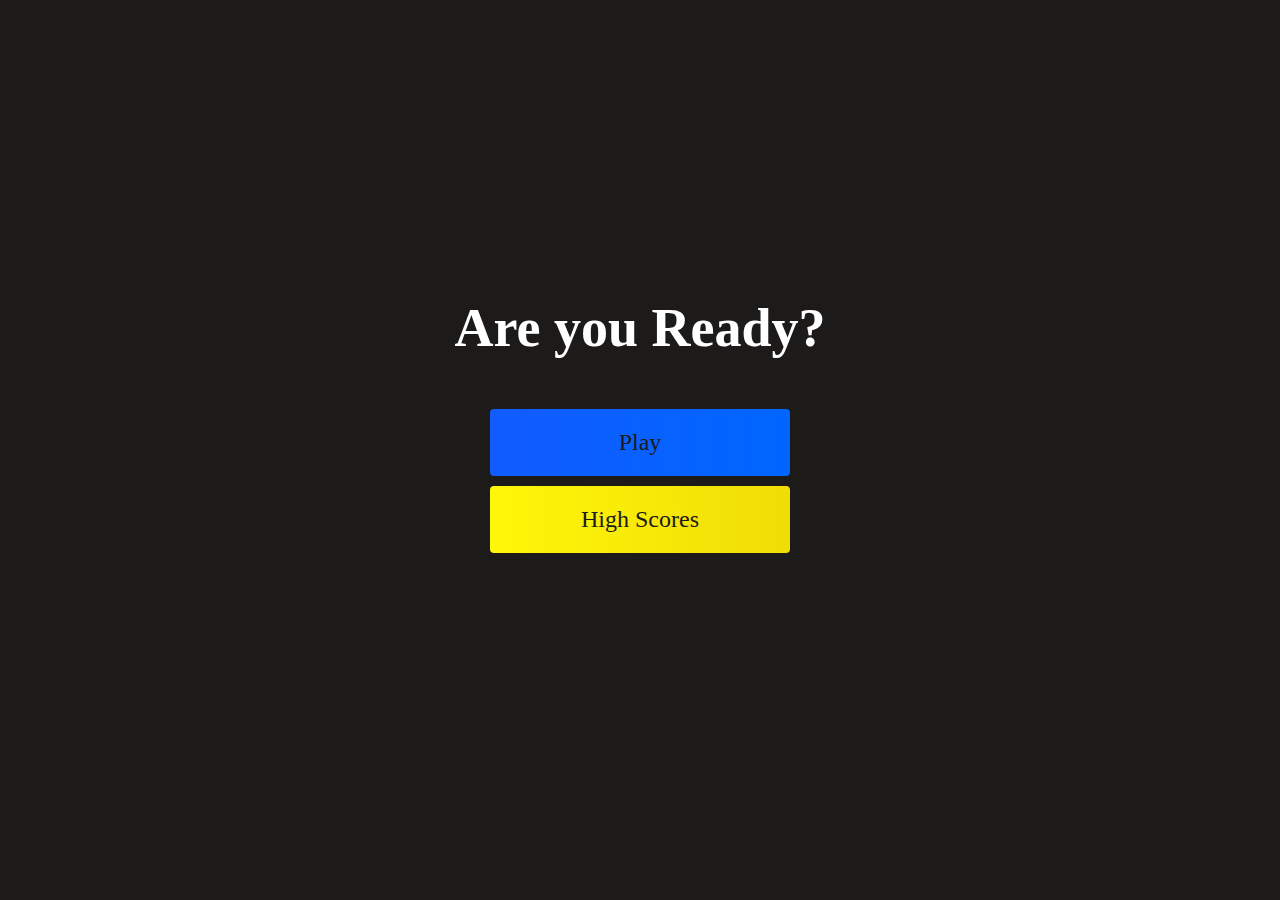
<file: index.html>
<!DOCTYPE html>
<html lang="en">
<head>
    <meta charset="UTF-8">
    <meta name="viewport" content="width=device-width, initial-scale=1.0">
    <title>Code Quiz</title>
    <link rel="stylesheet" href="./style.css">
</head>
<body>
    <div class="container">
        <div id="home" class="flex-column flex-center">
            <h1>Are you Ready?</h1>
            <a href="./game.html" class="btn" id="start">Play</a> 
            <a href="./highscores.html" id="highscore-btn" class="btn">High Scores</a>
            <h2 id="countdown"></h2>
            <p id="main"></p>


        </div>
    </div>
</body>
</html>
</file>
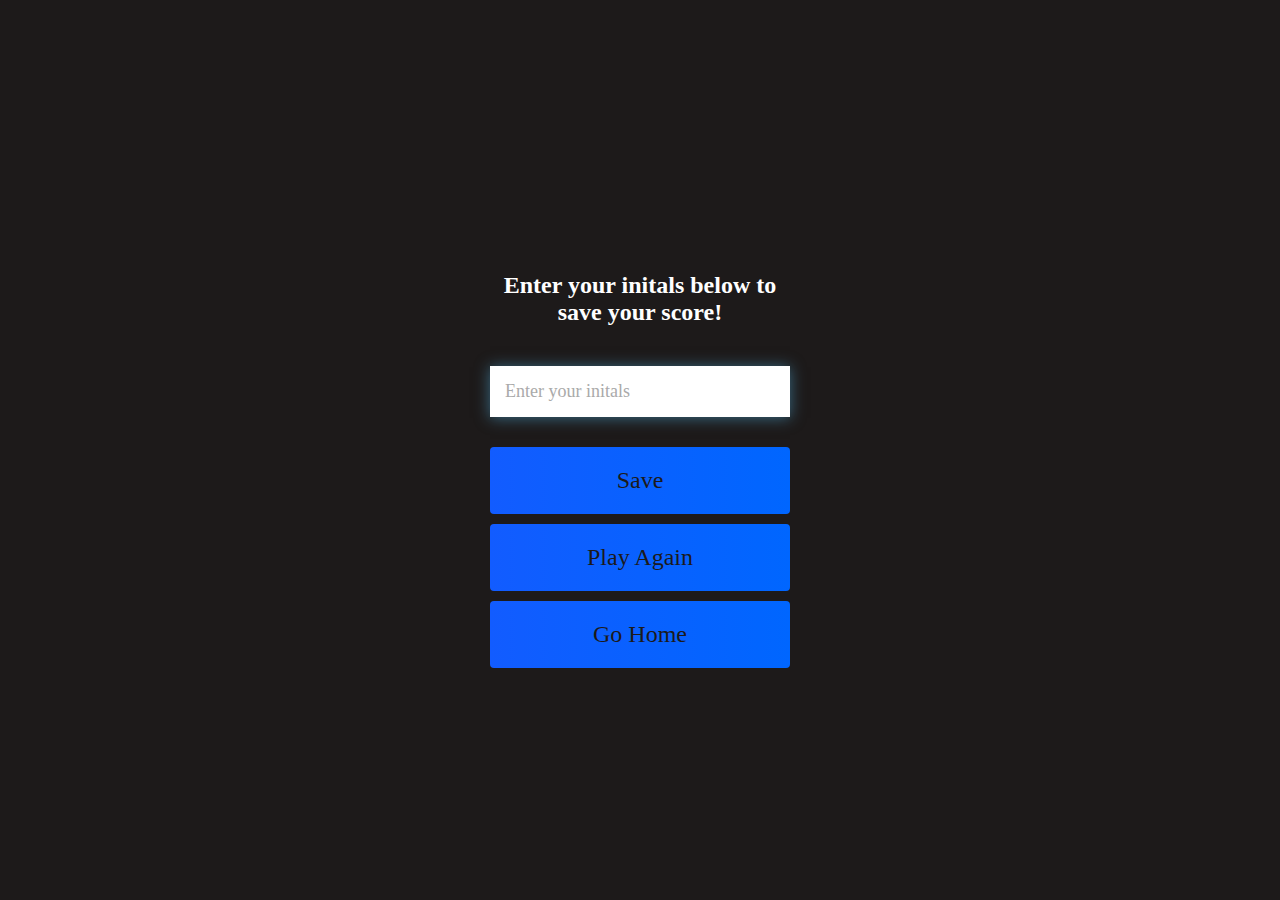
<file: end.html>
<!DOCTYPE html>
<html lang="en">

<head>
    <meta charset="UTF-8">
    <meta name="viewport" content="width=device-width, initial-scale=1.0">
    <title>Document</title>
    <link rel="stylesheet" href="style.css">
</head>

<body>
    <div class="container">
        <div id="end" class="flex-center flex-column">
            <h1 id="finalScore">0</h1>
            <form class="end-form-container">
                <h2 id="end-text">Enter your initals below to save your score!</h2>
                <input type="text" name="name" id="username" placeholder="Enter your initals">
                <button class="btn" id="saveScoreBtn" type="submit" onclick="saveHighScore(event)"
                    disabled>Save</button>
            </form>
            <a href="game.html" class="btn">Play Again</a>
            <a href="index.html" class="btn">Go Home</a>
        </div>
    </div>
    <script src="end.js"></script>
</body>

</html>
</file>
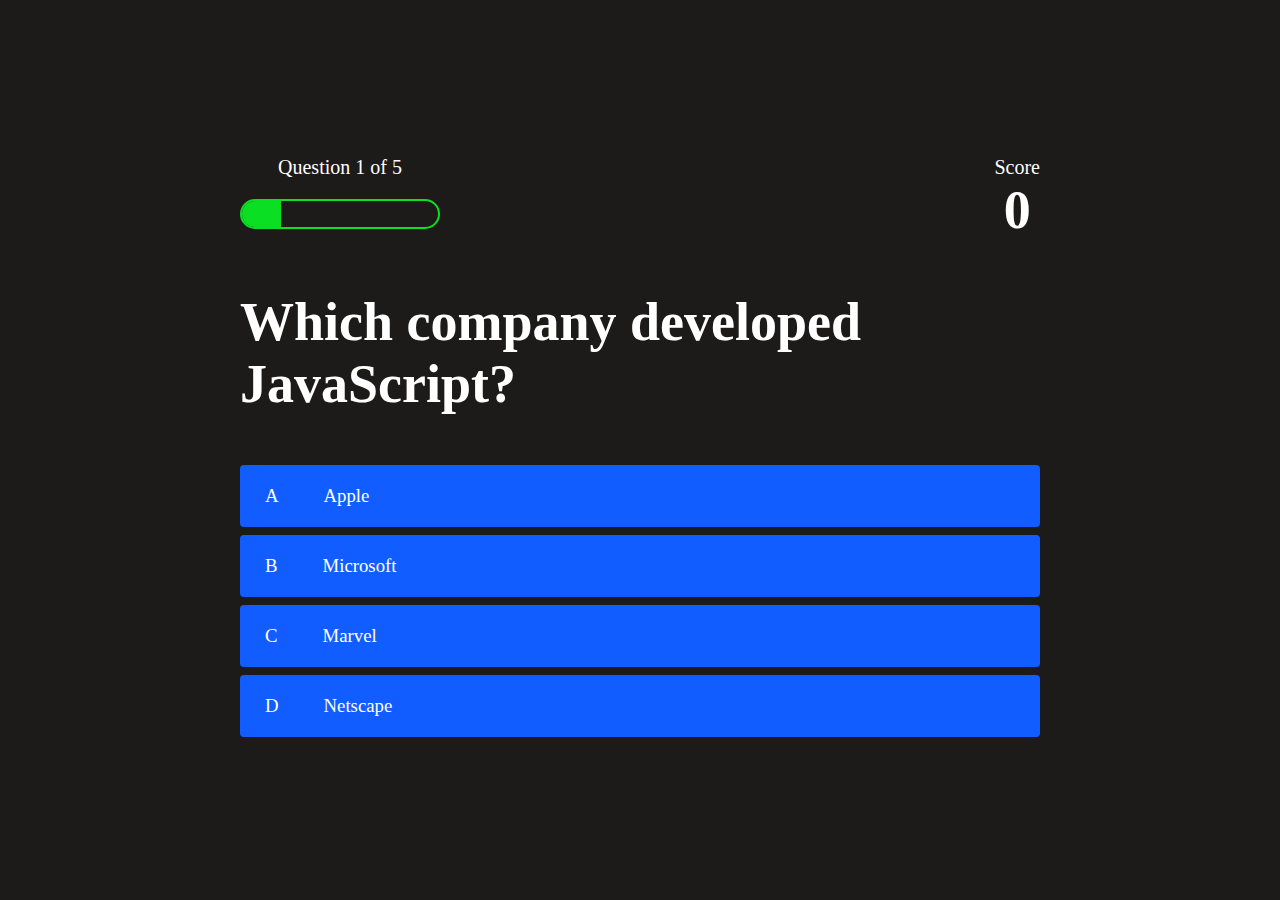
<file: game.html>
<!DOCTYPE html>
<html lang="en">

<head>
    <meta charset="UTF-8">
    <meta name="viewport" content="width=device-width, initial-scale=1.0">
    <title>Quiz Page</title>
    <link rel="stylesheet" href="style.css">
    <link rel="stylesheet" href="game.css">
</head>

<body>
    <div class="container">
        <div id="game" class="justify-center flex-column">
            <div id="hud">
                <div class="hud-item">
                    <p id="progressText" class="hud-prefix">
                        Question
                    </p>
                    <div id="progressBar">
                        <div id="progressBarFull"></div>
                    </div>
                </div>
                <div class="hud-item">
                    <p class="hud-prefix">
                        Score
                    </p>
                    <h1 class="hud-main-text" id="score">
                        0
                    </h1>
                </div>
            </div>
            <h1 id="question">What is the answer to this question</h1>
            <div class="choice-container">
                <p class="choice-prefix">A</p>
                <p class="choice-text" data-number="1">Choice</p>
            </div>
            <div class="choice-container">
                <p class="choice-prefix">B</p>
                <p class="choice-text" data-number="2">Choice 2</p>
            </div>
            <div class="choice-container">
                <p class="choice-prefix">C</p>
                <p class="choice-text" data-number="3">Choice 3</p>
            </div>
            <div class="choice-container">
                <p class="choice-prefix">D</p>
                <p class="choice-text" data-number="4">Choice 4</p>
            </div>
        </div>
    </div>
    <script src="./script.js"></script>
</body>

</html>
</file>
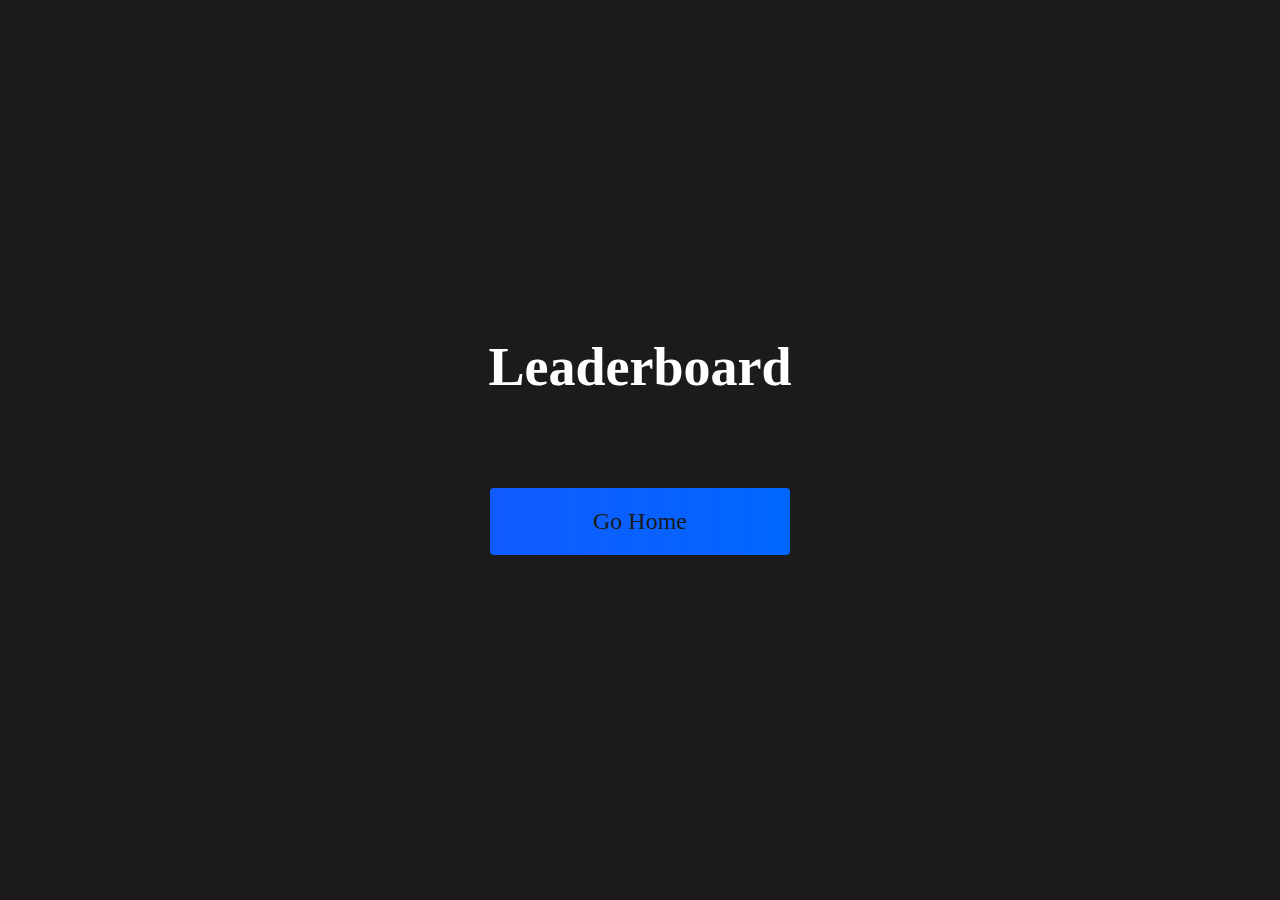
<file: highscores.html>
<!DOCTYPE html>
<html lang="en">

<head>
    <meta charset="UTF-8">
    <meta name="viewport" content="width=device-width, initial-scale=1.0">
    <title>High Scores</title>
    <link rel="stylesheet" href="./style.css">
    <link rel="stylesheet" href="./highscores.css">
</head>

<body>
    <div class="container">
        <div id="highScores" class="flex-center flex-column">
            <h1 id="finalScore">Leaderboard</h1>
            <ul id="highScoresList"></ul>
            <a href="./index.html" class="btn">Go Home</i></a>
        </div>
    </div>
    <script src="./highscores.js"></script>
</body>

</html>
</file>
<file: style.css>
:root {
    background-color: rgb(29, 26, 26)
}

* {
    box-sizing: border-box;
    margin: 0;
    padding: 0;
    font-size: 62.5%;
    font-family: 'Nova Square', cursive;
}

h1 {
    font-size: 5.4rem;
    color: #fff;
    margin-bottom: 5rem;
}



h2 {
    font-size: 4.2rem;
    margin-bottom: 4rem;

}

.container {
    width: 100vw;
    height: 100vh;
    display: flex;
    justify-content: center;
    align-items: center;
    max-width: 80rem;
    margin: 0 auto;
    padding: 2rem;
}

.flex-column {
    display: flex;
    flex-direction: column;
}

.flex-center {
    justify-content: center;
    align-items: center;
}

.justify-center {
    justify-content: center;
}

.text-center {
    text-align: center;
}

.hidden {
    display: none;
}

.btn {
    font-size: 2.4rem;
    padding: 2rem 0;
    width: 30rem;
    text-align: center;
    margin-bottom: 1rem;
    text-decoration: none;
    color: rgb(28, 26, 26);
    background: linear-gradient(90deg, rgb(18, 92, 255) 0%, rgb(0, 102, 255) 100%);
    border-radius: 4px;
}

.btn:hover {
    cursor: pointer;
    box-shadow: 0 0.4rem 1.4rem 0 rgba(8, 114, 244, 0.6);
    transition: transform 150ms;
    transform: scale(1.03);
}

.btn[disabled]:hover {
    cursor: not-allowed;
    box-shadow: none;
    transform: none;
}

#highscore-btn {
    background: linear-gradient(90deg, rgb(255, 247, 9) 0%, rgb(240, 221, 6) 100%);
}

#highscore-btn:hover {
    box-shadow: 0 0.4rem 1.4rem 0 rgba(255,255,0,0.5)
}
/* End Page CSS */
.end-form-container {
    width: 100%;
    display: flex;
    flex-direction: column;
    align-items: center;
    max-width: 30rem;
}

input {
    margin-bottom: 1rem;
    width: 20rem;
    padding: 1.5rem;
    font-size: 1.8rem;
    border: none;
    box-shadow: 0 0.1rem 1.4rem 0 rgba(86, 185, 235, 0.5);
}

input::placeholder {
    color: #aaa;
}

#username {
    margin-bottom: 3rem;
    width: 100%;
    outline: none;
}

#end-text {
    font-size: 2.4rem;
    color: #fff;
    text-align: center;
}

#saveScoreBtn {
    border: none;
}
</file>
<file: game.css>
body {
    color: #fff;
}

.choice-container {
    display: flex;
    margin-bottom: 0.8rem;
    width: 100%;
    border-radius: 4px;
    background: rgb(18, 93, 255);
    font-size: 3rem;
    min-width: 80rem;
}

.choice-container:hover {
    cursor: pointer;
    box-shadow: 0 0.4rem 1.4rem 0 rgba(6, 103, 247, 0.5);
    transform: scale(1.02);
    transform: transform 100ms;
}

.choice-prefix {
    padding: 2rem 2.5rem;
    color: white;
}

.choice-text {
    padding: 2rem;
    width: 100%;
}

.correct {
    background: linear-gradient(32deg, rgba(11, 223, 36) 0%, rgb(41, 232, 111) 100%);
}

.incorrect {
    background: linear-gradient(32deg, rgba(230, 29, 29, 1) 0%, rgb(224, 11, 11, 1) 100%);
}

/* Heads up Display */
#hud {
    display: flex;
    justify-content: space-between;
}

.hud-prefix {
    text-align: center;
    font-size: 2rem;
}

.hud-main-text {
    text-align: center;
}

#progressBar {
    width: 20rem;
    height: 3rem;
    border: 0.2rem solid rgb(11,223,36);
    margin-top: 2rem;
    border-radius: 50px;
    overflow: hidden;
}

#progressBarFull {
    height: 100%;
    background: rgb(11,223,36);
    width: 0%;
    text-align: center;
    font-size: medium;
}

@media screen and (max-width: 768px) {
    .choice-container {
        min-width: 40rem;
    }
}
</file>
<file: highscores.css>
body {
    color: #fff;
}

#highScoresList {
    list-style: none;
    margin-bottom: 4rem;
}

.high-score {
    font-size: 2.8rem;
    margin-bottom: 0.5rem;
}
</file>
